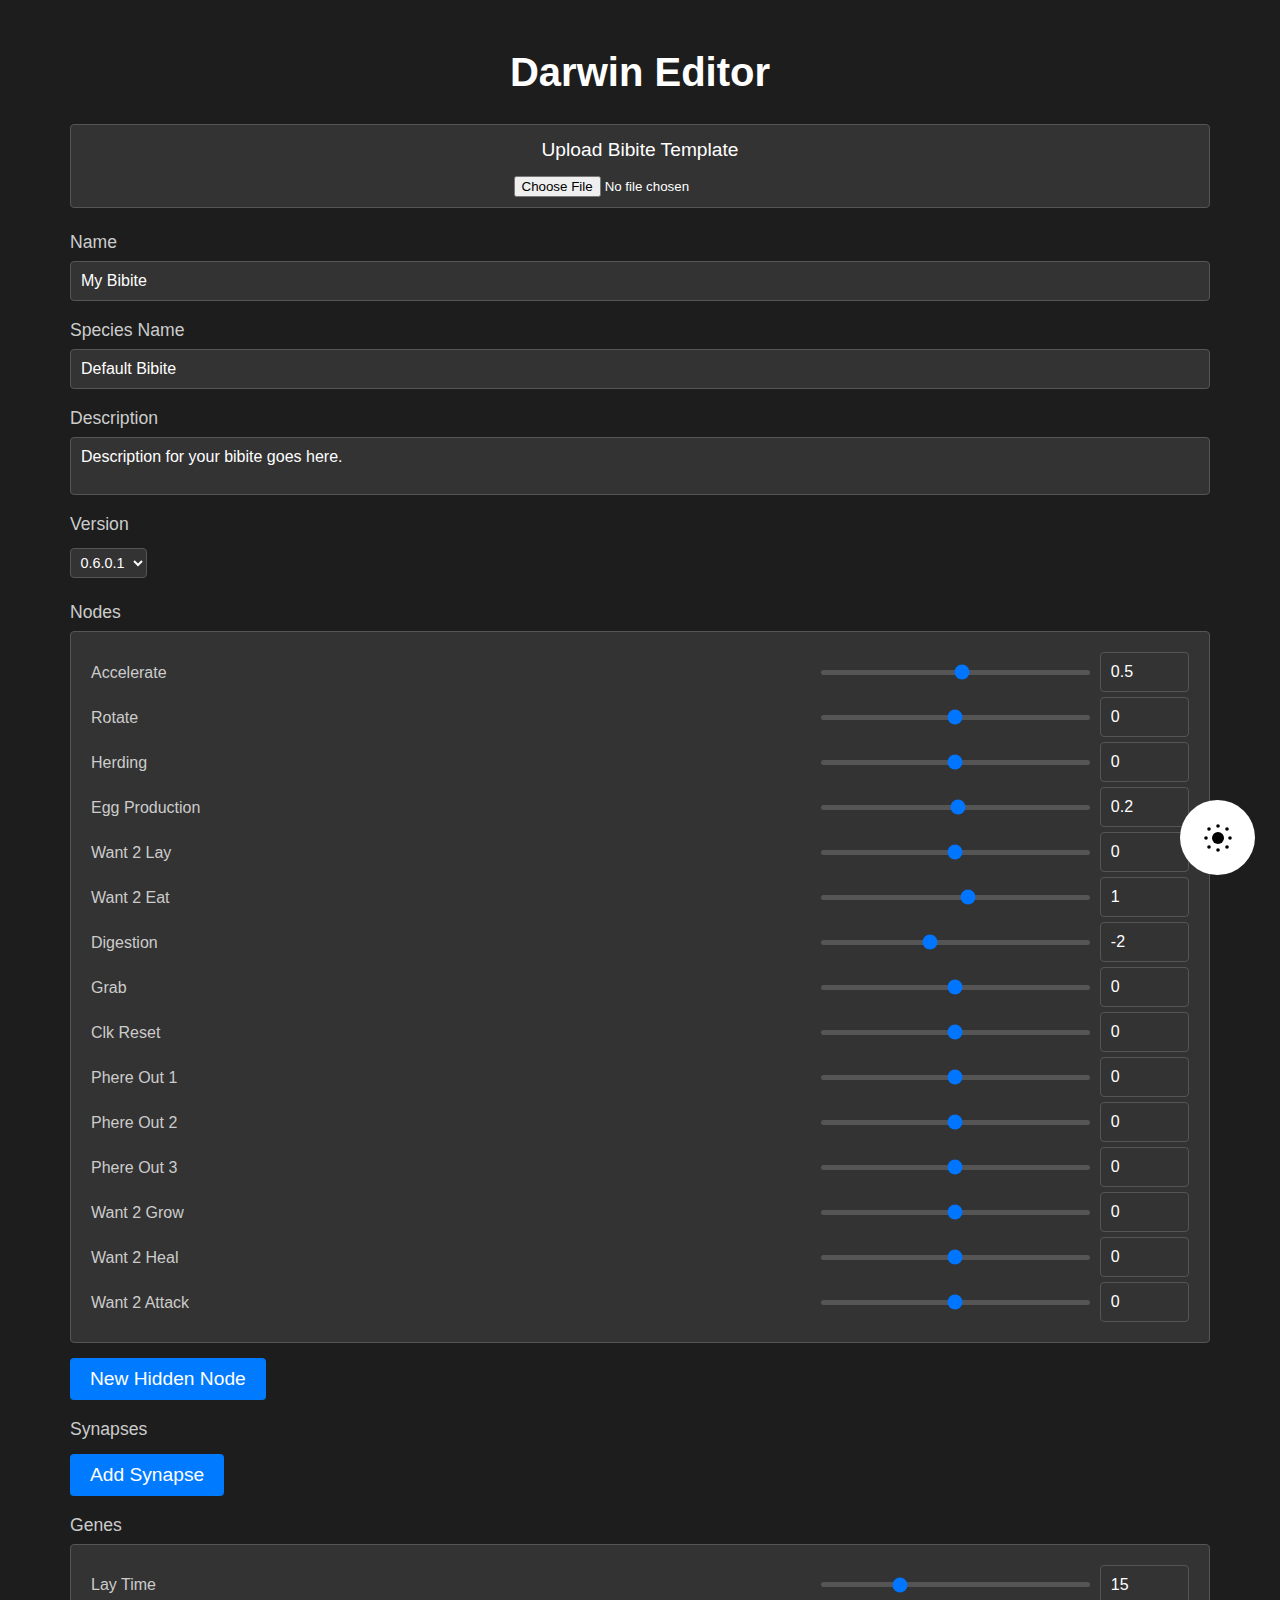
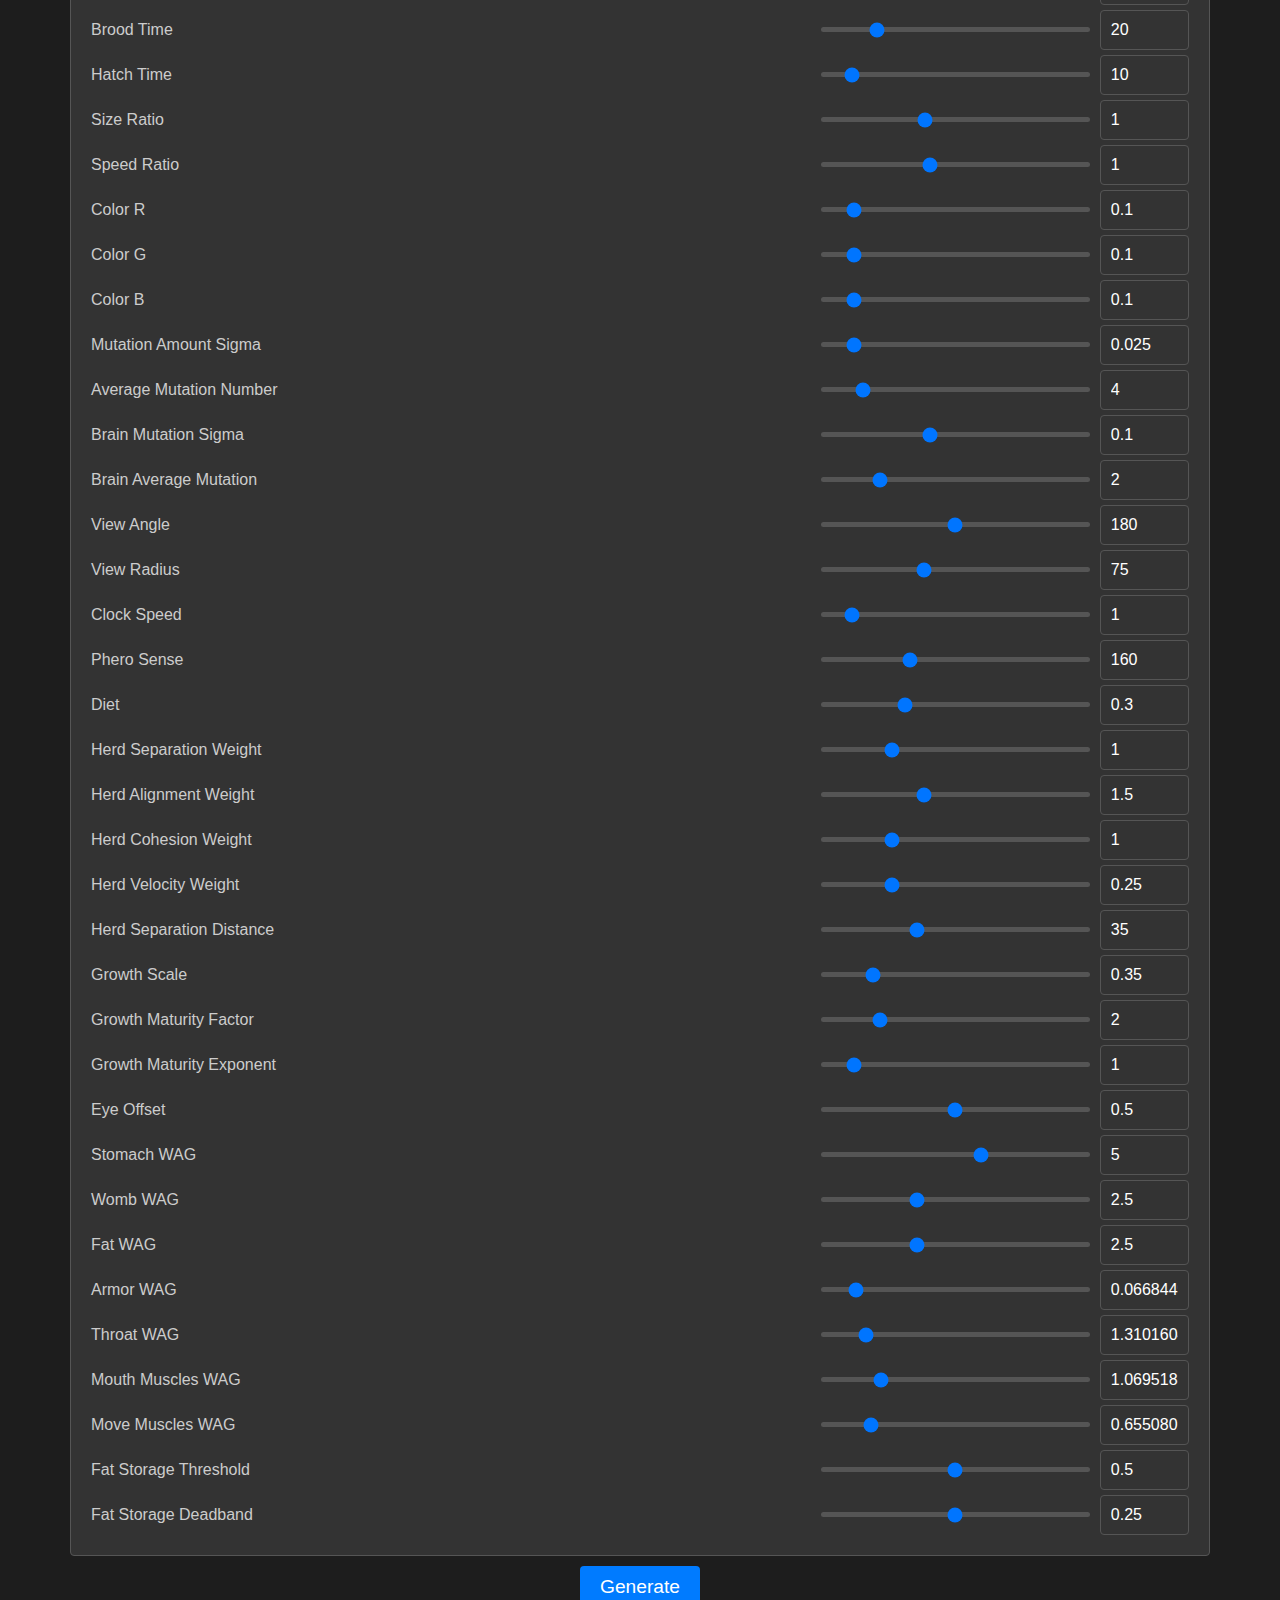
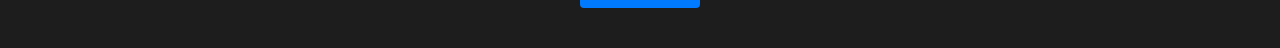
<file: index.html>
<!DOCTYPE html>
<html lang="en">
<head>
    <meta charset="UTF-8">
    <meta name="viewport" content="width=device-width, initial-scale=1.0">
    <title>Darwin Editor</title>
    <link rel="stylesheet" href="./style.css">
    <meta property="og:title" content="Darwin Editor">
    <meta property="og:description" content="Editor for Bibites template in the game The Bibites">
    <!--<meta property="og:image" content="./">-->
    <meta property="og:url" content="https://thattheredstoner.github.io/darwin-editor">
    <meta name="twitter:card" content="summary_large_image">
    <meta name="twitter:title" content="Darwin Editor">
    <meta name="twitter:description" content="Editor for Bibites template in the game The Bibites">
    <!--<meta name="twitter:image" content="./">-->
</head>
<body>
    <!-- Editor for Bibites template in the game The Bibites -->
    <div class="container">
        <h1>Darwin Editor</h1>
        <div class="bibiteUpload" id="bibiteDropZone">
            <label for="bibiteInput">Upload Bibite Template</label>
            <input type="file" id="bibiteInput" accept=".bb8template">
        </div>
        <form id="bibitesForm">
            <div class="input-container">
                <label for="name">Name</label>
                <input type="text" id="name" name="name" value="My Bibite" required>
            </div>
            <div class="input-container">
                <label for="speciesName">Species Name</label>
                <input type="text" id="speciesName" name="speciesName" value="Default Bibite" required>
            </div>
            <div class="input-container">
                <label for="description">Description</label>
                <textarea id="description" name="description" oninput="changeHeight(this)">Description for your bibite goes here.</textarea>
            </div>
            <div class="input-container">
                <label for="version">Version</label>
                <select id="version" name="version">
                    <option value="0.6.0.1">0.6.0.1</option>
                    <option value="0.6">0.6</option>
                    <!--<option value="0.5.1">0.5.1</option>
                    <option value="0.5">0.5</option>-->
                </select>
            </div>
            <div class="input-container" id="nodes">
                <label for="nodes">Nodes</label>
                <div class="separator-container" id="outputNodes"></div>
                <div class="separator-container mix-container" id="hiddenNodes" style="display: none"></div>
                <button onclick="addNode(event)">New Hidden Node</button>
            </div>
            <div class="input-container">
                <label for="synapses">Synapses</label>
                <div class="mix-container" id="synapses"></div>
                <button onclick="addSynapse(event)">Add Synapse</button>
            </div>
            <div class="input-container">
                <label for="genes">Genes</label>
                <div class="separator-container" id="genes">
                    <div class="gene">
                        <label>Lay Time</label>
                        <div class="slider-container">
                            <input type="range" min="1" max="51" step="0.00000000001" value="15" id="layTimeSlider" class="slider">
                            <input type="number" id="layTime" step="0.00000000001" value="15" class="slider-number">
                        </div>
                    </div>
                    <div class="gene">
                        <label>Brood Time</label>
                        <div class="slider-container">
                            <input type="range" min="1" max="101" step="0.00000000001" value="20" id="broodTimeSlider" class="slider">
                            <input type="number" id="broodTime" step="0.00000000001" value="20" class="slider-number">
                        </div>
                    </div>
                    <div class="gene">
                        <label>Hatch Time</label>
                        <div class="slider-container">
                            <input type="range" min="1" max="101" step="0.00000000001" value="10" id="hatchTimeSlider" class="slider">
                            <input type="number" id="hatchTime" step="0.00000000001" value="10" class="slider-number">
                        </div>
                    </div>
                    <div class="gene">
                        <label>Size Ratio</label>
                        <div class="slider-container">
                            <input type="range" min="0.05" max="2.55" step="0.00000000001" value="1" id="sizeRatioSlider" class="slider">
                            <input type="number" id="sizeRatio" step="0.00000000001" value="1" class="slider-number">
                        </div>
                    </div>
                    <div class="gene">
                        <label>Speed Ratio</label>
                        <div class="slider-container">
                            <input type="range" min="0.01" max="2.5" step="0.00000000001" value="1" id="speedRatioSlider" class="slider">
                            <input type="number" id="speedRatio" step="0.00000000001" value="1" class="slider-number">
                        </div>
                    </div>
                    <div class="gene">
                        <label>Color R</label>
                        <div class="slider-container">
                            <input type="range" min="0" max="1" step="0.00000000001" value="0.1" id="colorRSlider" class="slider">
                            <input type="number" id="colorR" step="0.00000000001" value="0.1" class="slider-number">
                        </div>
                    </div>
                    <div class="gene">
                        <label>Color G</label>
                        <div class="slider-container">
                            <input type="range" min="0" max="1" step="0.00000000001" value="0.1" id="colorGSlider" class="slider">
                            <input type="number" id="colorG" step="0.00000000001" value="0.1" class="slider-number">
                        </div>
                    </div>
                    <div class="gene">
                        <label>Color B</label>
                        <div class="slider-container">
                            <input type="range" min="0" max="1" step="0.00000000001" value="0.1" id="colorBSlider" class="slider">
                            <input type="number" id="colorB" step="0.00000000001" value="0.1" class="slider-number">
                        </div>
                    </div>
                    <div class="gene">
                        <label>Mutation Amount Sigma</label>
                        <div class="slider-container">
                            <input type="range" min="0" max="0.25" step="0.00000000001" value="0.025" id="mutationAmountSigmaSlider" class="slider">
                            <input type="number" id="mutationAmountSigma" step="0.00000000001" value="0.025" class="slider-number">
                        </div>
                    </div>
                    <div class="gene">
                        <label>Average Mutation Number</label>
                        <div class="slider-container">
                            <input type="range" min="0" max="30" step="0.00000000001" value="4" id="averageMutationNumberSlider" class="slider">
                            <input type="number" id="averageMutationNumber" step="0.00000000001" value="4" class="slider-number">
                        </div>
                    </div>
                    <div class="gene">
                        <label>Brain Mutation Sigma</label>
                        <div class="slider-container">
                            <input type="range" min="0" max="0.25" step="0.00000000001" value="0.1" id="brainMutationSigmaSlider" class="slider">
                            <input type="number" id="brainMutationSigma" step="0.00000000001" value="0.1" class="slider-number">
                        </div>
                    </div>
                    <div class="gene">
                        <label>Brain Average Mutation</label>
                        <div class="slider-container">
                            <input type="range" min="0" max="10" step="0.00000000001" value="2" id="brainAverageMutationSlider" class="slider">
                            <input type="number" id="brainAverageMutation" step="0.00000000001" value="2" class="slider-number">
                        </div>
                    </div>
                    <div class="gene">
                        <label>View Angle</label>
                        <div class="slider-container">
                            <input type="range" min="0" max="360" step="1" value="180" id="viewAngleSlider" class="slider">
                            <input type="number" id="viewAngle" step="1" value="180" class="slider-number">
                        </div>
                    </div>
                    <div class="gene">
                        <label>View Radius</label>
                        <div class="slider-container">
                            <input type="range" min="0" max="200" step="0.1" value="75" id="viewRadiusSlider" class="slider">
                            <input type="number" id="viewRadius" step="0.1" value="75" class="slider-number">
                        </div>
                    </div>
                    <div class="gene">
                        <label>Clock Speed</label>
                        <div class="slider-container">
                            <input type="range" min="0.1" max="10.1" step="0.01" value="1" id="clockSpeedSlider" class="slider">
                            <input type="number" id="clockSpeed" step="0.01" value="1" class="slider-number">
                        </div>
                    </div>
                    <div class="gene">
                        <label>Phero Sense</label>
                        <div class="slider-container">
                            <input type="range" min="0" max="500" step="1" value="160" id="pheroSenseSlider" class="slider">
                            <input type="number" id="pheroSense" step="1" value="160" class="slider-number">
                        </div>
                    </div>
                    <div class="gene">
                        <label>Diet</label>
                        <div class="slider-container">
                            <input type="range" min="0" max="1" step="0.01" value="0.3" id="dietSlider" class="slider">
                            <input type="number" id="diet" step="0.01" value="0.3" class="slider-number">
                        </div>
                    </div>
                    <div class="gene">
                        <label>Herd Separation Weight</label>
                        <div class="slider-container">
                            <input type="range" min="0" max="4" step="0.01" value="1" id="herdSeparationWeightSlider" class="slider">
                            <input type="number" id="herdSeparationWeight" step="0.01" value="1" class="slider-number">
                        </div>
                    </div>
                    <div class="gene">
                        <label>Herd Alignment Weight</label>
                        <div class="slider-container">
                            <input type="range" min="0" max="4" step="0.01" value="1.5" id="herdAlignmentWeightSlider" class="slider">
                            <input type="number" id="herdAlignmentWeight" step="0.01" value="1.5" class="slider-number">
                        </div>
                    </div>
                    <div class="gene">
                        <label>Herd Cohesion Weight</label>
                        <div class="slider-container">
                            <input type="range" min="0" max="4" step="0.01" value="1" id="herdCohesionWeightSlider" class="slider">
                            <input type="number" id="herdCohesionWeight" step="0.01" value="1" class="slider-number">
                        </div>
                    </div>
                    <div class="gene">
                        <label>Herd Velocity Weight</label>
                        <div class="slider-container">
                            <input type="range" min="0" max="1" step="0.01" value="0.25" id="herdVelocityWeightSlider" class="slider">
                            <input type="number" id="herdVelocityWeight" step="0.01" value="0.25" class="slider-number">
                        </div>
                    </div>
                    <div class="gene">
                        <label>Herd Separation Distance</label>
                        <div class="slider-container">
                            <input type="range" min="0" max="100" step="0.1" value="35" id="herdSeparationDistanceSlider" class="slider">
                            <input type="number" id="herdSeparationDistance" step="0.1" value="35" class="slider-number">
                        </div>
                    </div>
                    <div class="gene">
                        <label>Growth Scale</label>
                        <div class="slider-container">
                            <input type="range" min="0" max="2" step="0.001" value="0.35" id="growthScaleSlider" class="slider">
                            <input type="number" id="growthScale" step="0.001" value="0.35" class="slider-number">
                        </div>
                    </div>
                    <div class="gene">
                        <label>Growth Maturity Factor</label>
                        <div class="slider-container">
                            <input type="range" min="0" max="10" step="0.01" value="2" id="growthMaturityFactorSlider" class="slider">
                            <input type="number" id="growthMaturityFactor" step="0.01" value="2" class="slider-number">
                        </div>
                    </div>
                    <div class="gene">
                        <label>Growth Maturity Exponent</label>
                        <div class="slider-container">
                            <input type="range" min="0" max="10" step="0.01" value="1" id="growthMaturityExponentSlider" class="slider">
                            <input type="number" id="growthMaturityExponent" step="0.01" value="1" class="slider-number">
                        </div>
                    </div>
                    <div class="gene">
                        <label>Eye Offset</label>
                        <div class="slider-container">
                            <input type="range" min="0" max="1" step="0.01" value="0.5" id="eyeOffsetSlider" class="slider">
                            <input type="number" id="eyeOffset" step="0.01" value="0.5" class="slider-number">
                        </div>
                    </div>
                    <div class="gene">
                        <label>Stomach WAG</label>
                        <div class="slider-container">
                            <input type="range" min="-1" max="9" step="0.00000000001" value="5" id="stomachWAGSlider" class="slider">
                            <input type="number" id="stomachWAG" step="0.00000000001" value="5" class="slider-number">
                        </div>
                    </div>
                    <div class="gene">
                        <label>Womb WAG</label>
                        <div class="slider-container">
                            <input type="range" min="-1" max="9" step="0.00000000001" value="2.5" id="wombWAGSlider" class="slider">
                            <input type="number" id="wombWAG" step="0.00000000001" value="2.5" class="slider-number">
                        </div>
                    </div>
                    <div class="gene">
                        <label>Fat WAG</label>
                        <div class="slider-container">
                            <input type="range" min="-1" max="9" step="0.00000000001" value="2.5" id="fatWAGSlider" class="slider">
                            <input type="number" id="fatWAG" step="0.00000000001" value="2.5" class="slider-number">
                        </div>
                    </div>
                    <div class="gene">
                        <label>Armor WAG</label>
                        <div class="slider-container">
                            <input type="range" min="-1" max="9" step="0.00000000001" value="0.0668449253" id="armorWAGSlider" class="slider">
                            <input type="number" id="armorWAG" step="0.00000000001" value="0.0668449253" class="slider-number">
                        </div>
                    </div>
                    <div class="gene">
                        <label>Throat WAG</label>
                        <div class="slider-container">
                            <input type="range" min="0" max="9" step="0.00000000001" value="1.3101604" id="throatWAGSlider" class="slider">
                            <input type="number" id="throatWAG" step="0.00000000001" value="1.3101604" class="slider-number">
                        </div>
                    </div>
                    <div class="gene">
                        <label>Mouth Muscles WAG</label>
                        <div class="slider-container">
                            <input type="range" min="-1" max="9" step="0.00000000001" value="1.0695188" id="mouthMusclesWAGSlider" class="slider">
                            <input type="number" id="mouthMusclesWAG" step="0.00000000001" value="1.0695188" class="slider-number">
                        </div>
                    </div>
                    <div class="gene">
                        <label>Move Muscles WAG</label>
                        <div class="slider-container">
                            <input type="range" min="-1" max="9" step="0.00000000001" value="0.6550802" id="moveMusclesWAGSlider" class="slider">
                            <input type="number" id="moveMusclesWAG" step="0.00000000001" value="0.6550802" class="slider-number">
                        </div>
                    </div>
                    <div class="gene">
                        <label>Fat Storage Threshold</label>
                        <div class="slider-container">
                            <input type="range" min="0" max="1" step="0.001" value="0.5" id="fatStorageThresholdSlider" class="slider">
                            <input type="number" id="fatStorageThreshold" step="0.001" value="0.5" class="slider-number">
                        </div>
                    </div>
                    <div class="gene">
                        <label>Fat Storage Deadband</label>
                        <div class="slider-container">
                            <input type="range" min="0" max="0.5" step="0.001" value="0.25" id="fatStorageDeadbandSlider" class="slider">
                            <input type="number" id="fatStorageDeadband" step="0.001" value="0.25" class="slider-number">
                        </div>
                    </div>
                </div>
            </div>
        </form>
        <button id="generate" onclick="generateBibite()">Generate</button>
    </div>
    <div class="lightDarkToggle" id="lightDarkToggle">
        <input type="checkbox" id="lightDarkCheck">
        <div class="lightDarkDecor"></div>
    </div>
    <div class="preview-pip-container" id="genePipContainer">
        <canvas id="previewCanvas"></canvas>
    </div>
    <div class="popup-container" id="message">
        <div class="popup">
            <h2 id="messageTitle"></h2>
            <span id="messageText"></span>
            <button onclick="closeMessage()">Close</button>
        </div>
    </div>
    <script src="./utils.js"></script>
    <!--<script src="./preview.js"></script>-->
    <script src="./index.js"></script>
</body>
</html>
</file>
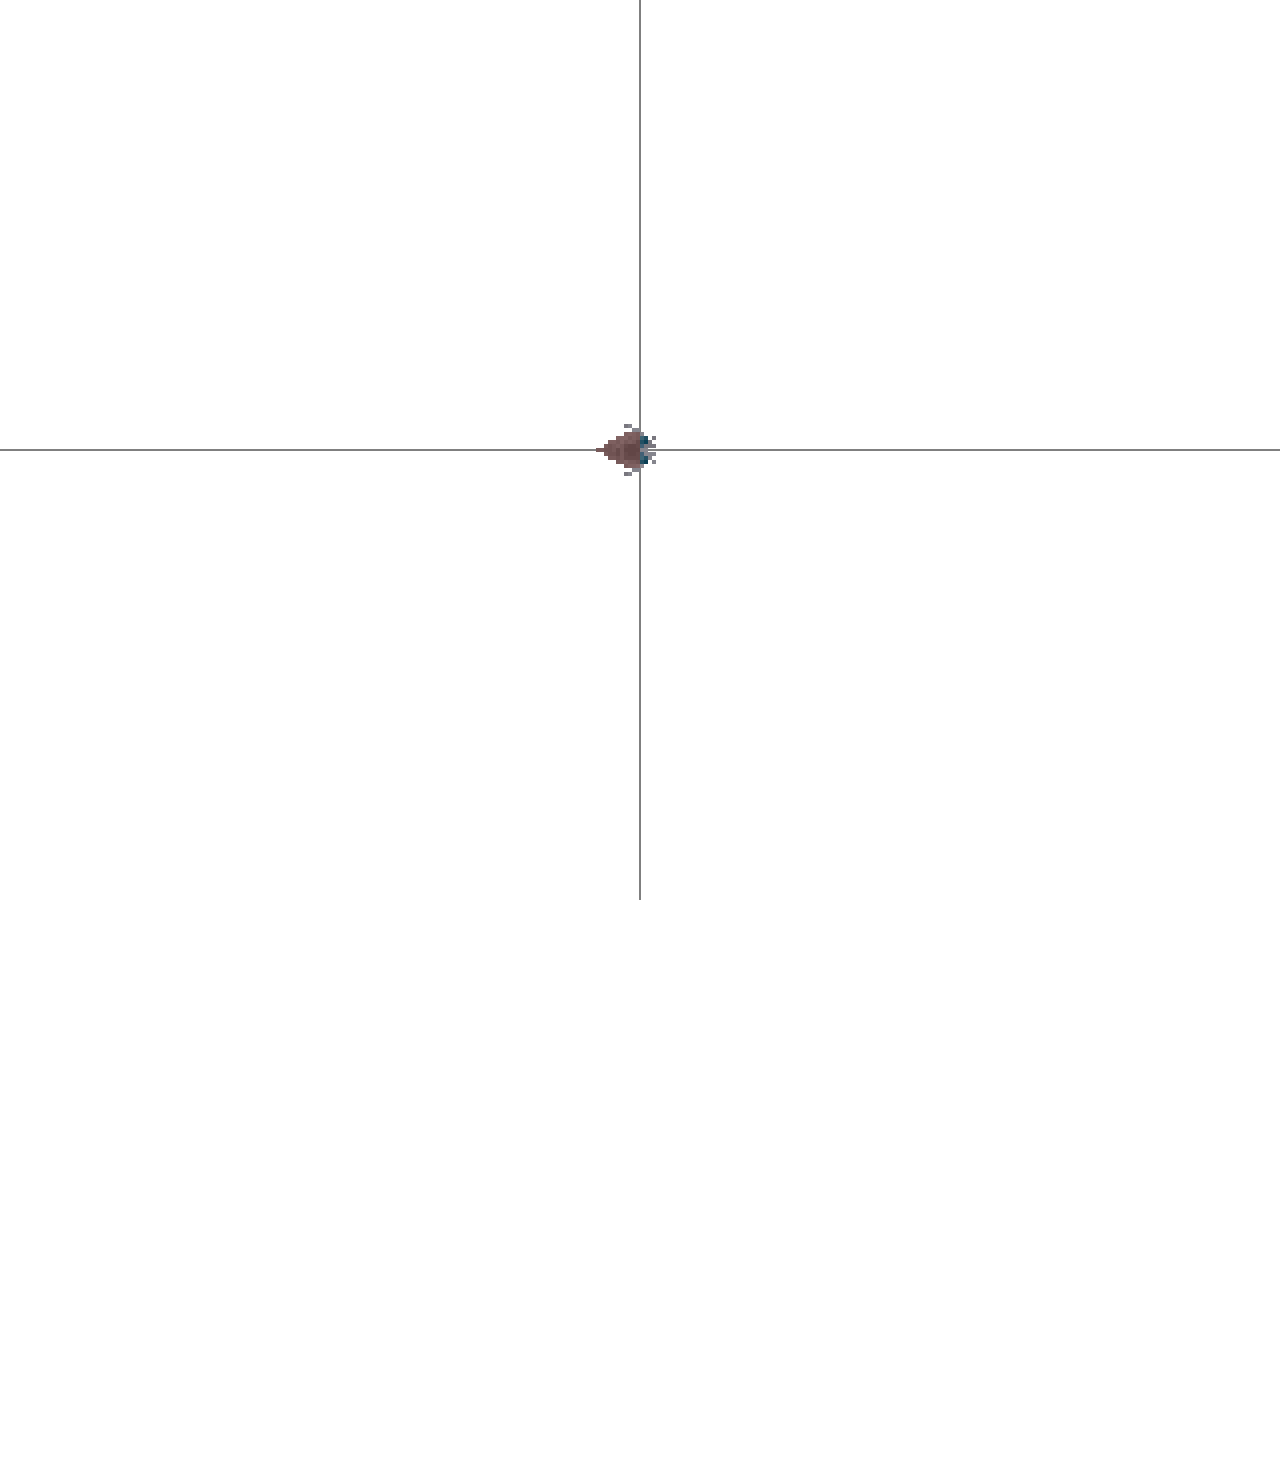
<file: test.html>
<!DOCTYPE html>
<html lang="en">
<head>
    <meta charset="UTF-8">
    <meta name="viewport" content="width=device-width, initial-scale=1.0">
    <title>Full Screen Canvas</title>
    <style>
        body, html {
            margin: 0;
            padding: 0;
            overflow: hidden;
            width: 100%;
            height: 100%;
        }
        canvas {
            display: block;
            image-rendering: pixelated;
            image-rendering: crisp-edges;
            z-index: 1000;
            background: white;
            position: fixed;
            left: 0;
            top: 0;
        }
    </style>
</head>
<body>
    <div class="separator-container" id="genes">
        <div class="gene">
            <label>Lay Time</label>
            <div class="slider-container">
                <input type="range" min="1" max="51" step="0.00000000001" value="15" id="layTimeSlider" class="slider">
                <input type="number" id="layTime" step="0.00000000001" value="15" class="slider-number">
            </div>
        </div>
        <div class="gene">
            <label>Brood Time</label>
            <div class="slider-container">
                <input type="range" min="1" max="101" step="0.00000000001" value="20" id="broodTimeSlider" class="slider">
                <input type="number" id="broodTime" step="0.00000000001" value="20" class="slider-number">
            </div>
        </div>
        <div class="gene">
            <label>Hatch Time</label>
            <div class="slider-container">
                <input type="range" min="1" max="101" step="0.00000000001" value="10" id="hatchTimeSlider" class="slider">
                <input type="number" id="hatchTime" step="0.00000000001" value="10" class="slider-number">
            </div>
        </div>
        <div class="gene">
            <label>Size Ratio</label>
            <div class="slider-container">
                <input type="range" min="0.05" max="2.55" step="0.00000000001" value="1" id="sizeRatioSlider" class="slider">
                <input type="number" id="sizeRatio" step="0.00000000001" value="1" class="slider-number">
            </div>
        </div>
        <div class="gene">
            <label>Speed Ratio</label>
            <div class="slider-container">
                <input type="range" min="0.01" max="2.5" step="0.00000000001" value="1" id="speedRatioSlider" class="slider">
                <input type="number" id="speedRatio" step="0.00000000001" value="1" class="slider-number">
            </div>
        </div>
        <div class="gene">
            <label>Color R</label>
            <div class="slider-container">
                <input type="range" min="0" max="1" step="0.00000000001" value="0.1" id="colorRSlider" class="slider">
                <input type="number" id="colorR" step="0.00000000001" value="0.1" class="slider-number">
            </div>
        </div>
        <div class="gene">
            <label>Color G</label>
            <div class="slider-container">
                <input type="range" min="0" max="1" step="0.00000000001" value="0.1" id="colorGSlider" class="slider">
                <input type="number" id="colorG" step="0.00000000001" value="0.1" class="slider-number">
            </div>
        </div>
        <div class="gene">
            <label>Color B</label>
            <div class="slider-container">
                <input type="range" min="0" max="1" step="0.00000000001" value="0.1" id="colorBSlider" class="slider">
                <input type="number" id="colorB" step="0.00000000001" value="0.1" class="slider-number">
            </div>
        </div>
        <div class="gene">
            <label>Mutation Amount Sigma</label>
            <div class="slider-container">
                <input type="range" min="0" max="0.25" step="0.00000000001" value="0.025" id="mutationAmountSigmaSlider" class="slider">
                <input type="number" id="mutationAmountSigma" step="0.00000000001" value="0.025" class="slider-number">
            </div>
        </div>
        <div class="gene">
            <label>Average Mutation Number</label>
            <div class="slider-container">
                <input type="range" min="0" max="30" step="0.00000000001" value="4" id="averageMutationNumberSlider" class="slider">
                <input type="number" id="averageMutationNumber" step="0.00000000001" value="4" class="slider-number">
            </div>
        </div>
        <div class="gene">
            <label>Brain Mutation Sigma</label>
            <div class="slider-container">
                <input type="range" min="0" max="0.25" step="0.00000000001" value="0.1" id="brainMutationSigmaSlider" class="slider">
                <input type="number" id="brainMutationSigma" step="0.00000000001" value="0.1" class="slider-number">
            </div>
        </div>
        <div class="gene">
            <label>Brain Average Mutation</label>
            <div class="slider-container">
                <input type="range" min="0" max="10" step="0.00000000001" value="2" id="brainAverageMutationSlider" class="slider">
                <input type="number" id="brainAverageMutation" step="0.00000000001" value="2" class="slider-number">
            </div>
        </div>
        <div class="gene">
            <label>View Angle</label>
            <div class="slider-container">
                <input type="range" min="0" max="360" step="1" value="180" id="viewAngleSlider" class="slider">
                <input type="number" id="viewAngle" step="1" value="180" class="slider-number">
            </div>
        </div>
        <div class="gene">
            <label>View Radius</label>
            <div class="slider-container">
                <input type="range" min="0" max="200" step="0.1" value="75" id="viewRadiusSlider" class="slider">
                <input type="number" id="viewRadius" step="0.1" value="75" class="slider-number">
            </div>
        </div>
        <div class="gene">
            <label>Clock Speed</label>
            <div class="slider-container">
                <input type="range" min="0.1" max="10.1" step="0.01" value="1" id="clockSpeedSlider" class="slider">
                <input type="number" id="clockSpeed" step="0.01" value="1" class="slider-number">
            </div>
        </div>
        <div class="gene">
            <label>Phero Sense</label>
            <div class="slider-container">
                <input type="range" min="0" max="500" step="1" value="160" id="pheroSenseSlider" class="slider">
                <input type="number" id="pheroSense" step="1" value="160" class="slider-number">
            </div>
        </div>
        <div class="gene">
            <label>Diet</label>
            <div class="slider-container">
                <input type="range" min="0" max="1" step="0.01" value="0.3" id="dietSlider" class="slider">
                <input type="number" id="diet" step="0.01" value="0.3" class="slider-number">
            </div>
        </div>
        <div class="gene">
            <label>Herd Separation Weight</label>
            <div class="slider-container">
                <input type="range" min="0" max="4" step="0.01" value="1" id="herdSeparationWeightSlider" class="slider">
                <input type="number" id="herdSeparationWeight" step="0.01" value="1" class="slider-number">
            </div>
        </div>
        <div class="gene">
            <label>Herd Alignment Weight</label>
            <div class="slider-container">
                <input type="range" min="0" max="4" step="0.01" value="1.5" id="herdAlignmentWeightSlider" class="slider">
                <input type="number" id="herdAlignmentWeight" step="0.01" value="1.5" class="slider-number">
            </div>
        </div>
        <div class="gene">
            <label>Herd Cohesion Weight</label>
            <div class="slider-container">
                <input type="range" min="0" max="4" step="0.01" value="1" id="herdCohesionWeightSlider" class="slider">
                <input type="number" id="herdCohesionWeight" step="0.01" value="1" class="slider-number">
            </div>
        </div>
        <div class="gene">
            <label>Herd Velocity Weight</label>
            <div class="slider-container">
                <input type="range" min="0" max="1" step="0.01" value="0.25" id="herdVelocityWeightSlider" class="slider">
                <input type="number" id="herdVelocityWeight" step="0.01" value="0.25" class="slider-number">
            </div>
        </div>
        <div class="gene">
            <label>Herd Separation Distance</label>
            <div class="slider-container">
                <input type="range" min="0" max="100" step="0.1" value="35" id="herdSeparationDistanceSlider" class="slider">
                <input type="number" id="herdSeparationDistance" step="0.1" value="35" class="slider-number">
            </div>
        </div>
        <div class="gene">
            <label>Growth Scale</label>
            <div class="slider-container">
                <input type="range" min="0" max="2" step="0.001" value="0.35" id="growthScaleSlider" class="slider">
                <input type="number" id="growthScale" step="0.001" value="0.35" class="slider-number">
            </div>
        </div>
        <div class="gene">
            <label>Growth Maturity Factor</label>
            <div class="slider-container">
                <input type="range" min="0" max="10" step="0.01" value="2" id="growthMaturityFactorSlider" class="slider">
                <input type="number" id="growthMaturityFactor" step="0.01" value="2" class="slider-number">
            </div>
        </div>
        <div class="gene">
            <label>Growth Maturity Exponent</label>
            <div class="slider-container">
                <input type="range" min="0" max="10" step="0.01" value="1" id="growthMaturityExponentSlider" class="slider">
                <input type="number" id="growthMaturityExponent" step="0.01" value="1" class="slider-number">
            </div>
        </div>
        <div class="gene">
            <label>Eye Offset</label>
            <div class="slider-container">
                <input type="range" min="0" max="1" step="0.01" value="0.5" id="eyeOffsetSlider" class="slider">
                <input type="number" id="eyeOffset" step="0.01" value="0.5" class="slider-number">
            </div>
        </div>
        <div class="gene">
            <label>Stomach WAG</label>
            <div class="slider-container">
                <input type="range" min="-1" max="9" step="0.00000000001" value="5" id="stomachWAGSlider" class="slider">
                <input type="number" id="stomachWAG" step="0.00000000001" value="5" class="slider-number">
            </div>
        </div>
        <div class="gene">
            <label>Womb WAG</label>
            <div class="slider-container">
                <input type="range" min="-1" max="9" step="0.00000000001" value="2.5" id="wombWAGSlider" class="slider">
                <input type="number" id="wombWAG" step="0.00000000001" value="1" class="slider-number">
            </div>
        </div>
        <div class="gene">
            <label>Fat WAG</label>
            <div class="slider-container">
                <input type="range" min="-1" max="9" step="0.00000000001" value="2.5" id="fatWAGSlider" class="slider">
                <input type="number" id="fatWAG" step="0.00000000001" value="2.5" class="slider-number">
            </div>
        </div>
        <div class="gene">
            <label>Armor WAG</label>
            <div class="slider-container">
                <input type="range" min="-1" max="9" step="0.00000000001" value="0.0668449253" id="armorWAGSlider" class="slider">
                <input type="number" id="armorWAG" step="0.00000000001" value="0.0668449253" class="slider-number">
            </div>
        </div>
        <div class="gene">
            <label>Throat WAG</label>
            <div class="slider-container">
                <input type="range" min="0" max="9" step="0.00000000001" value="1.3101604" id="throatWAGSlider" class="slider">
                <input type="number" id="throatWAG" step="0.00000000001" value="1.3101604" class="slider-number">
            </div>
        </div>
        <div class="gene">
            <label>Mouth Muscles WAG</label>
            <div class="slider-container">
                <input type="range" min="-1" max="9" step="0.00000000001" value="1.0695188" id="mouthMusclesWAGSlider" class="slider">
                <input type="number" id="mouthMusclesWAG" step="0.00000000001" value="1.0695188" class="slider-number">
            </div>
        </div>
        <div class="gene">
            <label>Move Muscles WAG</label>
            <div class="slider-container">
                <input type="range" min="-1" max="9" step="0.00000000001" value="0.6550802" id="moveMusclesWAGSlider" class="slider">
                <input type="number" id="moveMusclesWAG" step="0.00000000001" value="0.6550802" class="slider-number">
            </div>
        </div>
        <div class="gene">
            <label>Fat Storage Threshold</label>
            <div class="slider-container">
                <input type="range" min="0" max="1" step="0.001" value="0.5" id="fatStorageThresholdSlider" class="slider">
                <input type="number" id="fatStorageThreshold" step="0.001" value="0.5" class="slider-number">
            </div>
        </div>
        <div class="gene">
            <label>Fat Storage Deadband</label>
            <div class="slider-container">
                <input type="range" min="0" max="0.5" step="0.001" value="0.25" id="fatStorageDeadbandSlider" class="slider">
                <input type="number" id="fatStorageDeadband" step="0.001" value="0.25" class="slider-number">
            </div>
        </div>
    </div>
    <canvas id="fullScreenCanvas"></canvas>
    <script src="utils.js"></script>
    <script src="test.js"></script>
    <script>
        drawBibite();
    </script>
</body>
</html>
</file>
<file: style.css>
/* Default darkmode color pallete */
body {
    --primary-color: #007BFF;
    --primary-color-hover: #0056b3;
    --primary-background-color: #1d1d1d;
    --secondary-background-color: #333;
    --primary-text-color: #fff;
    --secondary-text-color: #ccc;
    --tertiary-text-color: #fff;
    --primary-border-color: #555;
    --primary-border-color-hover: #ccc;
    --primary-danger-color: #dc3545;
    --primary-danger-color-hover: #b21f2d;
}

/* Lightmode color pallete */
body.light {
    --primary-color: #007BFF;
    --primary-color-hover: #0056b3;
    --primary-background-color: #f4f4f9;
    --secondary-background-color: #f9f9f9;
    --primary-text-color: #333;
    --secondary-text-color: #555;
    --tertiary-text-color: #fff;
    --primary-border-color: #ccc;
    --primary-border-color-hover: #1d1d1d;
    --primary-danger-color: #dc3545;
    --primary-danger-color-hover: #b21f2d;
}

/* Reset some default browser styles */
body, h1, h2, h3, p, ul, li, a {
    margin: 0;
    padding: 0;
    list-style: none;
    text-decoration: none;
    color: inherit;
}

body {
    background-color: var(--primary-background-color);
    font-family: 'Arial', sans-serif;
    color: var(--primary-text-color);
    line-height: 1.6;
    padding: 20px 50px;
    user-select: none;
    -ms-user-select: none;
    -moz-user-select: none;
    -webkit-user-select: none;
    -khtml-user-select: none;
    transition: all 0.3s ease;
}

.container {
    max-width: 1200px;
    margin: 0 auto;
    padding: 20px;
    text-align: center;
}

h1 {
    font-size: 2.5em;
    margin-bottom: 20px;
    color: var(--primary-text-color);
}

.bibiteUpload {
    display: flex;
    flex-direction: column;
    justify-content: center;
    align-items: center;
    gap: 10px;
    margin-bottom: 20px;
    border: 1px solid var(--primary-border-color);
    border-radius: 4px;
    padding: 10px;
    background-color: var(--secondary-background-color);
    transition: all 0.3s ease;
}

.bibiteUpload label {
    font-size: 1.2em;
    color: var(--primary-text-color);
}

.dragover {
    border: 1px dashed var(--primary-border-color-hover);
    transform: scale(1.01);
}

form {
    display: flex;
    flex-direction: column;
    gap: 15px;
}

.input-container {
    display: flex;
    flex-direction: column;
    align-items: flex-start;
    gap: 5px;
}

.mix-container {
    width: -webkit-fill-available;
}

.mix-container > * {
    display: flex;
    flex-direction: column;
    gap: 5px;
    padding: 20px;
    border: 1px solid var(--primary-border-color);
    border-radius: 4px;
    margin-bottom: 10px;
    background-color: var(--secondary-background-color);
}

.mix-container > * input {
    margin: 5px 0;
    border: 1px solid var(--primary-border-color);
    border-radius: 4px;
    font-size: 0.9em;
}

.removeItem {
    background-color: var(--primary-danger-color);
    color: var(--tertiary-text-color);
    border: none;
    border-radius: 4px;
    cursor: pointer;
    transition: background-color 0.3s ease;
}

.removeItem:hover {
    background-color: var(--primary-danger-color-hover);
}

.slider-container {
    display: flex;
    flex-direction: row;
    align-items: center;
    gap: 10px;
}

.slider {
    width: 80% !important;
}

.slider-number {
    width: 20% !important;
}

label {
    font-size: 1.1em;
    color: var(--secondary-text-color);
}

.separator-container {
    display: flex;
    flex-direction: column;
    gap: 5px;
    padding: 20px;
    border: 1px solid var(--primary-border-color);
    border-radius: 4px;
    margin-bottom: 10px;
    background-color: var(--secondary-background-color);
    width: -webkit-fill-available;
}

.node, .gene {
    display: flex;
    justify-content: space-between;
    align-items: center;
    gap: 10px;
}

.node label, .gene label {
    font-size: 1em;
    color: var(--secondary-text-color);
}

input[type="text"], input[type="number"], textarea {
    width: -webkit-fill-available;
    padding: 10px;
    border: 1px solid var(--primary-border-color);
    border-radius: 4px;
    font-size: 1em;
    background-color: var(--secondary-background-color);
    color: var(--primary-text-color);
    resize: none;
    font-family: Arial, Helvetica, sans-serif;
    height: auto;
    -moz-appearance: textfield;
}

input::-webkit-outer-spin-button,
input::-webkit-inner-spin-button {
    -webkit-appearance: none;
    margin: 0;
}

input[type="range"] {
    width: 100%;
    margin: 5px 0;
    -webkit-appearance: none;
    appearance: none;
    height: 5px;
    background: var(--primary-border-color);
    border-radius: 5px;
    outline: none;
}

input[type="checkbox"] {
    width: auto;
    margin-right: 10px;
    cursor: pointer;
}

select {
    color: var(--primary-text-color);
    background-color: var(--secondary-background-color);
    padding: 5px;
    margin: 5px 0;
    border: 1px solid var(--primary-border-color);
    border-radius: 4px;
    font-size: 0.9em;
}

button {
    padding: 10px 20px;
    font-size: 1.2em;
    color: var(--tertiary-text-color);
    background-color: var(--primary-color);
    border: none;
    border-radius: 4px;
    cursor: pointer;
    transition: background-color 0.3s ease;
}

button:hover {
    background-color: var(--primary-color-hover);
}

.switch-container {
    display: flex;
    align-items: center;
    width: fit-content;
    gap: 20px;
    margin: 5px;
    user-select: none;
    -ms-user-select: none;
    -moz-user-select: none;
    -webkit-user-select: none;
    -khtml-user-select: none;
}

.switch {
    position: relative;
    display: inline-block;
    width: 45px;
    height: 25px;
}
  
.switch input {
    opacity: 0;
    width: 0;
    height: 0;
}

.switch-circle {
    position: absolute;
    cursor: pointer;
    top: 0;
    left: 0;
    right: 0;
    bottom: 0;
    background-color: var(--primary-border-color);
    -webkit-transition: 0.3s;
    transition: 0.3s;
    border-radius: 34px;
}
  
.switch-circle:before {
    position: absolute;
    content: "";
    height: 18px;
    width: 18px;
    left: 4px;
    bottom: 4px;
    background-color: var(--tertiary-text-color);
    -webkit-transition: 0.3s;
    transition: 0.3s;
    border-radius: 50%;
}
  
.switch input:checked + .switch-circle {
    background-color: var(--primary-color);
}
  
.switch input:checked + .switch-circle:before {
    -webkit-transform: translateX(19px);
    -ms-transform: translateX(19px);
    transform: translateX(19px);
}

#previewCanvas {
    image-rendering: pixelated;
    image-rendering: crisp-edges;
    width: 100%;
    height: 100%;
}

.preview-pip-container {
    position: fixed;
    bottom: 25px;
    left: -100%;
    width: 300px;
    height: 150px;
    padding: 20px;
    border: 1px solid var(--primary-border-color);
    border-radius: 4px;
    background-color: var(--secondary-background-color);
    box-shadow: 0 4px 8px rgba(0, 0, 0, 0.1);
    z-index: 1000;
    display: flex;
    justify-content: center;
    align-items: center;
    overflow: hidden;
    opacity: 0.5;
}

.preview-pip-container:hover {
    opacity: 1;
}

.preview-pip-container canvas {
    width: 100%;
    height: 100%;
    object-fit: cover;
    image-rendering: pixelated;
    image-rendering: crisp-edges;
}

/* Light-Dark mode switch */
.lightDarkToggle {
    width: 75px;
    height: 75px;
    border-radius: 50%;
    position: fixed;
    bottom: 25px;
    right: 25px;
    display: flex;
    justify-content: center;
    align-items: center;
    gap: 10px;
    z-index: 1000;
    background-color: var(--primary-text-color)
}

#lightDarkCheck {
    display: none;
}

.lightDarkDecor {
	width: 20px;
	height: 20px;
    border-radius: 50%;
    transform: scale(0.6);
    background: rgb(0, 0, 0);
	transition: transform 0.45s ease;
}

.lightDarkDecor:before {
    content: "";
	position: absolute;
	width: 6px;
	height: 6px;
	left: 50%;
	top: 50%;
	transform: translateX(-50%) translateY(-50%);
    box-shadow: 0 -20px 0 0 rgb(0, 0, 0), 0 20px 0 0 rgb(0, 0, 0), -20px 0 0 0 rgb(0, 0, 0), 20px 0 0 0 rgb(0, 0, 0), 15px 15px 0 0 rgb(0, 0, 0), 15px -15px 0 0 rgb(0, 0, 0), -15px 15px 0 0 rgb(0, 0, 0), -15px -15px 0 0 rgb(0, 0, 0);
	border-radius: 50%;
	background: inherit;
	z-index: -1;
	opacity: 1;
	transition: box-shadow 0.4s 0s ease;
}

.lightDarkDecor:after {
    content: "";
	position: absolute;
	width: 100%;
	height: 100%;
	top: 0;
	left: 0;
	border-radius: 50%;
	background: var(--primary-text-color);
    opacity: 0;
	transition: transform 0.45s ease;
}


#lightDarkCheck:checked + .lightDarkDecor {
	transform: scale(1);
    background: rgb(255, 255, 255);
}

#lightDarkCheck:checked + .lightDarkDecor:before {
	opacity: 0;
    box-shadow: none;
}

#lightDarkCheck:checked + .lightDarkDecor:after {
    opacity: 1;
	transform: translateX(30%) translateY(-30%);
}

/* Popup */

.popup-container {
    position: fixed;
    top: 0;
    left: 0;
    width: 100%;
    height: 100%;
    background-color: rgba(0, 0, 0, 0.5);
    display: none;
    justify-content: center;
    align-items: center;
    z-index: 1000;
}

.popup {
    background-color: var(--primary-background-color);
    padding: 20px 30px;
    border-radius: 4px;
    display: flex;
    flex-direction: column;
    gap: 20px;
}

.popup > h2 {
    font-size: 1.5em;
    color: var(--primary-text-color);
}

.popup > span {
    display: block;
    width: 40vw;
    color: var(--secondary-text-color);
    font-size: 1.2em;
}

.popup > button {
    margin-top: 20px;
    padding: 10px 20px;
    font-size: 1.2em;
    color: var(--tertiary-text-color);
    background-color: var(--primary-color);
    border: none;
    border-radius: 4px;
    cursor: pointer;
    transition: background-color 0.3s ease;
}

.popup > button:hover {
    background-color: var(--primary-color-hover);
}


/* Responsive design */
@media (max-width: 768px) {
    body {
        padding: 10px;
    }

    .container {
        padding: 10px;
    }

    h1 {
        font-size: 2em;
    }
}

select {
    text-align: center;
}
</file>
